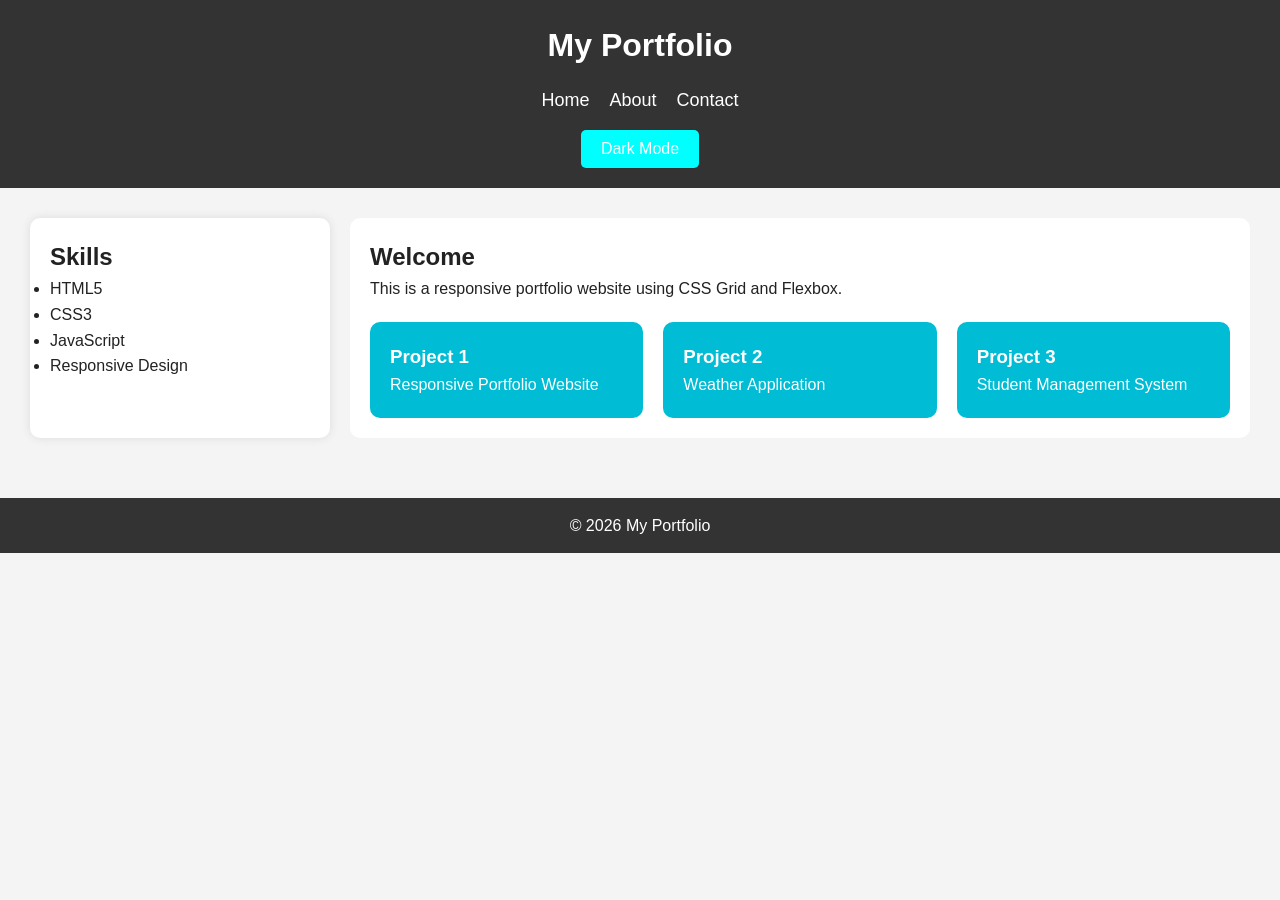
<file: index.html>
<!DOCTYPE html>
<html lang="en">

<head>

    <meta charset="UTF-8">

    <meta name="viewport" content="width=device-width, initial-scale=1.0">

    <meta name="description" content="Responsive Portfolio Website">

    <title>My Portfolio</title>

    <link rel="stylesheet" href="style.css">

</head>

<body>

    <!-- Header -->

    <header>

        <h1>My Portfolio</h1>

        <nav>

            <ul>

                <li><a href="index.html">Home</a></li>

                <li><a href="about.html">About</a></li>

                <li><a href="contact.html">Contact</a></li>

            </ul>

        </nav>

        <!-- Theme Toggle -->

        <button id="theme-btn">Dark Mode</button>

    </header>

    <!-- Main Layout -->

    <main class="grid-layout">

        <!-- Sidebar -->

        <aside class="sidebar">

            <h2>Skills</h2>

            <ul>

                <li>HTML5</li>

                <li>CSS3</li>

                <li>JavaScript</li>

                <li>Responsive Design</li>

            </ul>

        </aside>

        <!-- Content -->

        <section class="content">

            <h2>Welcome</h2>

            <p>
                This is a responsive portfolio website
                using CSS Grid and Flexbox.
            </p>

            <!-- Cards -->

            <div class="card-container">

                <article class="card">

                    <h3>Project 1</h3>

                    <p>Responsive Portfolio Website</p>

                </article>

                <article class="card">

                    <h3>Project 2</h3>

                    <p>Weather Application</p>

                </article>

                <article class="card">

                    <h3>Project 3</h3>

                    <p>Student Management System</p>

                </article>

            </div>

        </section>

    </main>

    <!-- Footer -->

    <footer>

        <p>&copy; 2026 My Portfolio</p>

    </footer>

    <!-- JavaScript -->

    <script>

        const button = document.getElementById("theme-btn");

        button.addEventListener("click", () => {

            document.body.classList.toggle("dark-mode");

        });

    </script>

</body>

</html>
</file>
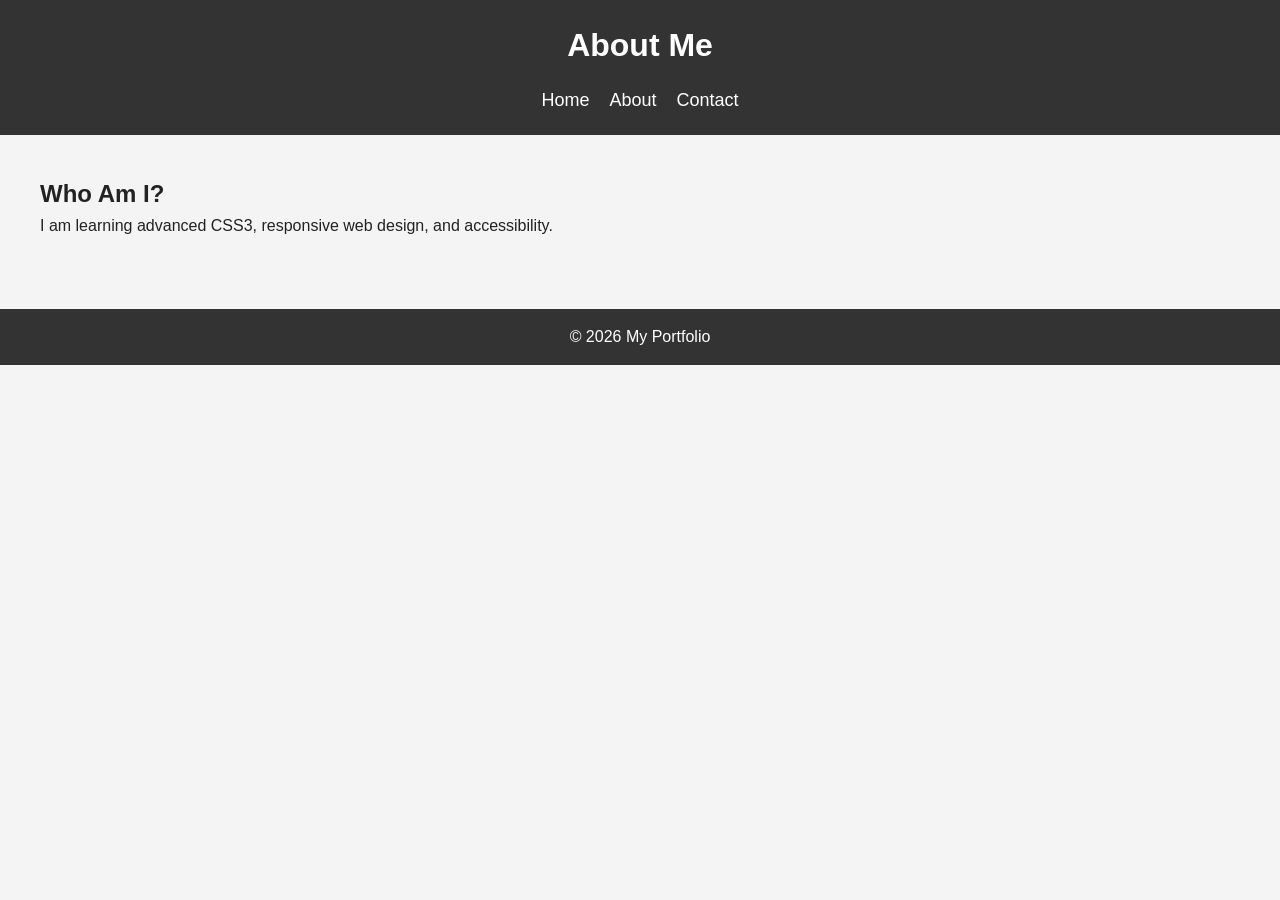
<file: about.html>
<!DOCTYPE html>
<html lang="en">

<head>

    <meta charset="UTF-8">

    <meta name="viewport" content="width=device-width, initial-scale=1.0">

    <title>About</title>

    <link rel="stylesheet" href="style.css">

</head>

<body>

<header>

    <h1>About Me</h1>

    <nav>

        <ul>

            <li><a href="index.html">Home</a></li>

            <li><a href="about.html">About</a></li>

            <li><a href="contact.html">Contact</a></li>

        </ul>

    </nav>

</header>

<main>

    <section class="about-section">

        <h2>Who Am I?</h2>

        <p>
            I am learning advanced CSS3,
            responsive web design,
            and accessibility.
        </p>

    </section>

</main>

<footer>

    <p>&copy; 2026 My Portfolio</p>

</footer>

</body>

</html>
</file>
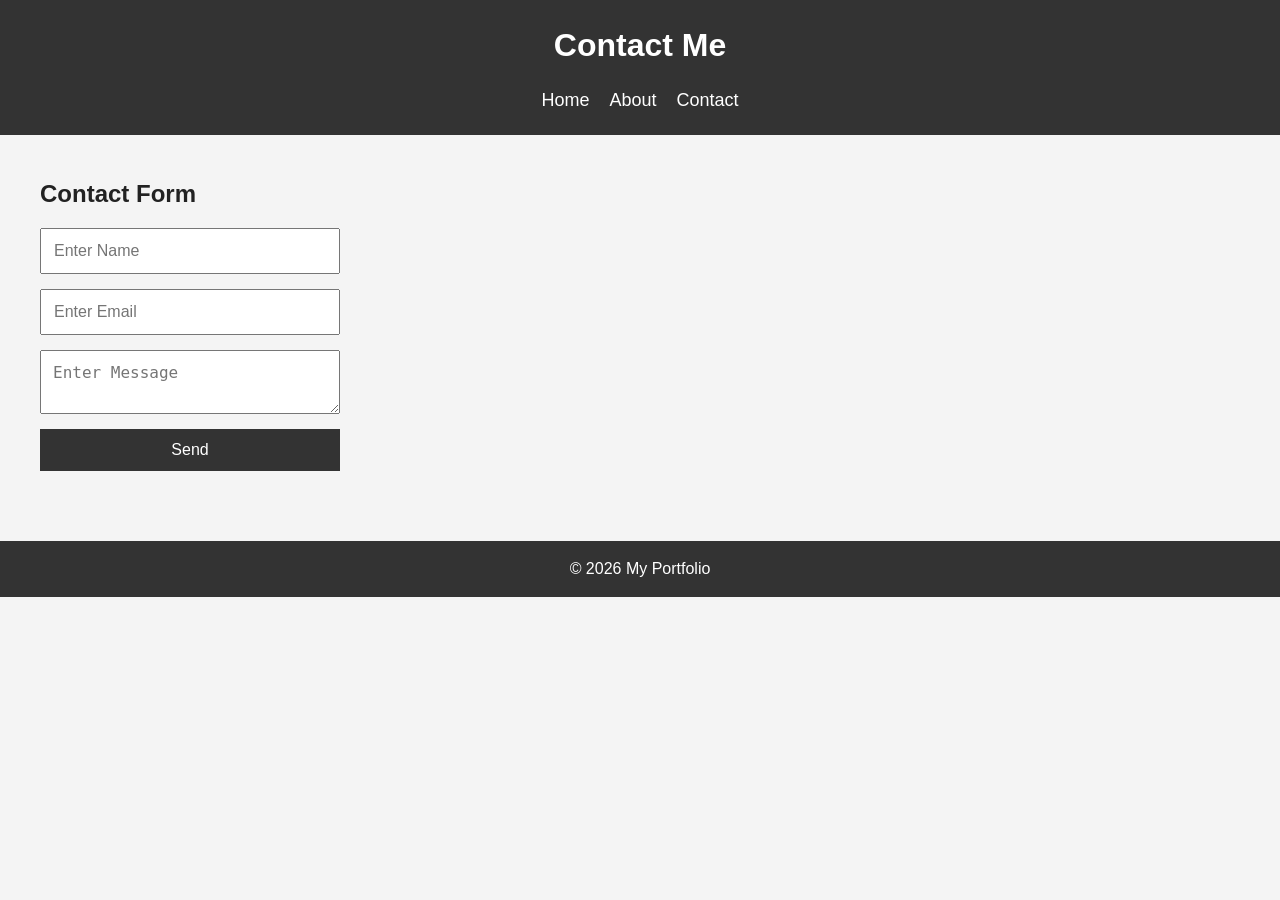
<file: contact.html>
<!DOCTYPE html>
<html lang="en">

<head>

    <meta charset="UTF-8">

    <meta name="viewport" content="width=device-width, initial-scale=1.0">

    <title>Contact</title>

    <link rel="stylesheet" href="style.css">

</head>

<body>

<header>

    <h1>Contact Me</h1>

    <nav>

        <ul>

            <li><a href="index.html">Home</a></li>

            <li><a href="about.html">About</a></li>

            <li><a href="contact.html">Contact</a></li>

        </ul>

    </nav>

</header>

<main>

<section class="contact-section">

    <h2>Contact Form</h2>

    <form>

        <input type="text" placeholder="Enter Name" required>

        <input type="email" placeholder="Enter Email" required>

        <textarea placeholder="Enter Message"></textarea>

        <button type="submit">Send</button>

    </form>

</section>

</main>

<footer>

    <p>&copy; 2026 My Portfolio</p>

</footer>

</body>

</html>
</file>
<file: style.css>
/* CSS Variables */

:root {

    --bg-color: #f4f4f4;
    --text-color: #222;
    --header-color: #333;
    --card-color: white;
}

/* Dark Mode */

.dark-mode {

    --bg-color: #1e1e1e;
    --text-color: white;
    --header-color: #111;
    --card-color: #2c2c2c;
}

/* Reset */

* {

    margin: 0;
    padding: 0;
    box-sizing: border-box;
}

/* Body */

body {

    font-family: Arial, sans-serif;
    background: var(--bg-color);
    color: var(--text-color);
    line-height: 1.6;
}

/* Header */

header {

    background: var(--header-color);
    color: white;

    display: flex;
    flex-direction: column;

    align-items: center;

    padding: 20px;
}

/* Navigation */

nav ul {

    list-style: none;

    display: flex;

    gap: 20px;

    margin-top: 15px;
}

nav a {

    color: white;
    text-decoration: none;
    font-size: 18px;
}

nav a:hover {

    color: cyan;
}

/* Theme Button */

#theme-btn {

    margin-top: 15px;

    padding: 10px 20px;

    border: none;

    background: cyan;

    cursor: pointer;

    border-radius: 5px;
}

/* Grid Layout */

.grid-layout {

    display: grid;

    grid-template-columns: 1fr 3fr;

    gap: 20px;

    padding: 30px;
}

/* Sidebar */

.sidebar {

    background: var(--card-color);

    padding: 20px;

    border-radius: 10px;

    box-shadow: 0 0 10px rgba(0,0,0,0.1);
}

/* Content */

.content {

    background: var(--card-color);

    padding: 20px;

    border-radius: 10px;
}

/* Flexbox Cards */

.card-container {

    display: flex;

    gap: 20px;

    flex-wrap: wrap;

    margin-top: 20px;
}

/* Card */

.card {

    flex: 1 1 250px;

    background: #00bcd4;

    color: white;

    padding: 20px;

    border-radius: 10px;

    transition: transform 0.3s;
}

/* Hover Effect */

.card:hover {

    transform: scale(1.05);
}

/* About */

.about-section {

    padding: 40px;
}

/* Contact */

.contact-section {

    padding: 40px;
}

/* Form */

form {

    display: flex;

    flex-direction: column;

    width: 300px;
}

input,
textarea,
button {

    margin-top: 15px;

    padding: 12px;

    font-size: 16px;
}

/* Button */

button {

    background: #333;

    color: white;

    border: none;

    cursor: pointer;
}

/* Footer */

footer {

    background: var(--header-color);

    color: white;

    text-align: center;

    padding: 15px;

    margin-top: 30px;
}

/* RESPONSIVE DESIGN */

/* Tablet */

@media (max-width: 768px) {

    .grid-layout {

        grid-template-columns: 1fr;
    }

    .card-container {

        flex-direction: column;
    }

    nav ul {

        flex-direction: column;

        align-items: center;
    }
}

/* Mobile */

@media (max-width: 480px) {

    header h1 {

        font-size: 24px;
    }

    nav a {

        font-size: 16px;
    }

    form {

        width: 100%;
    }
}
</file>
